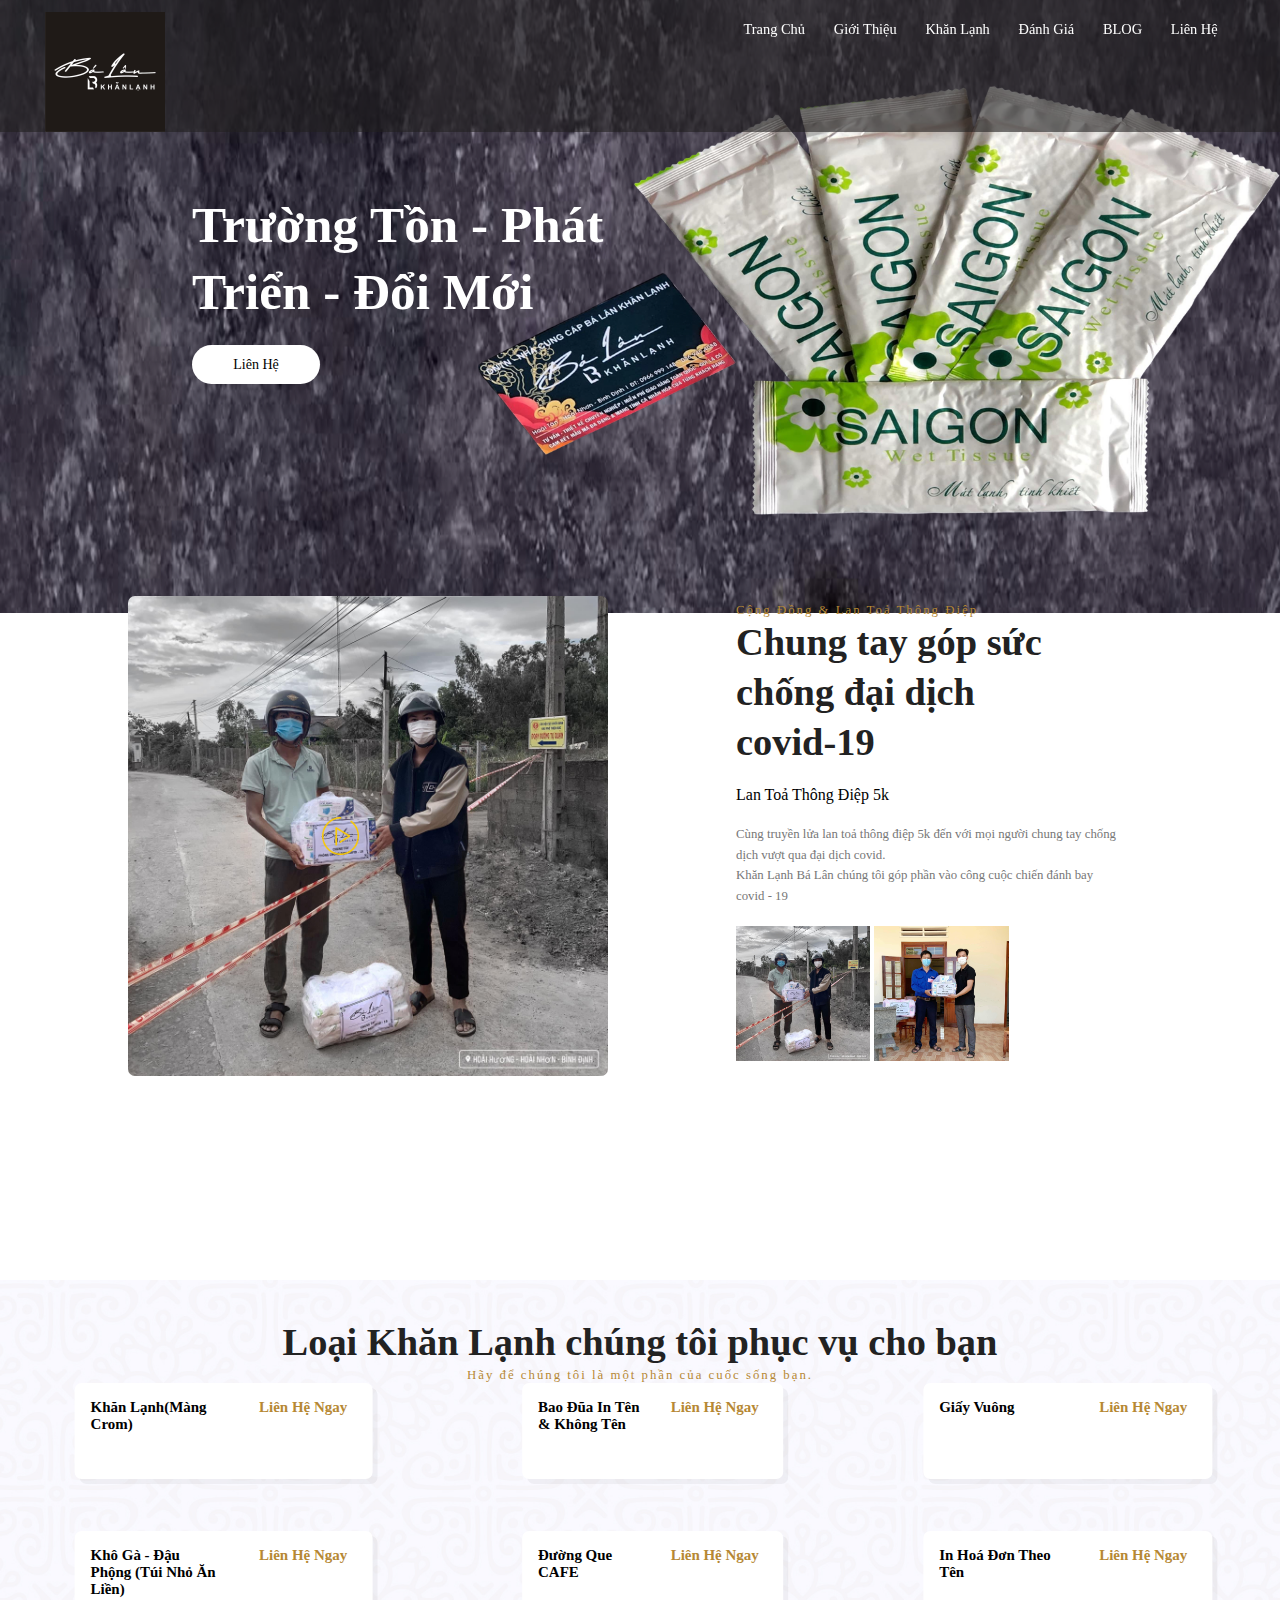
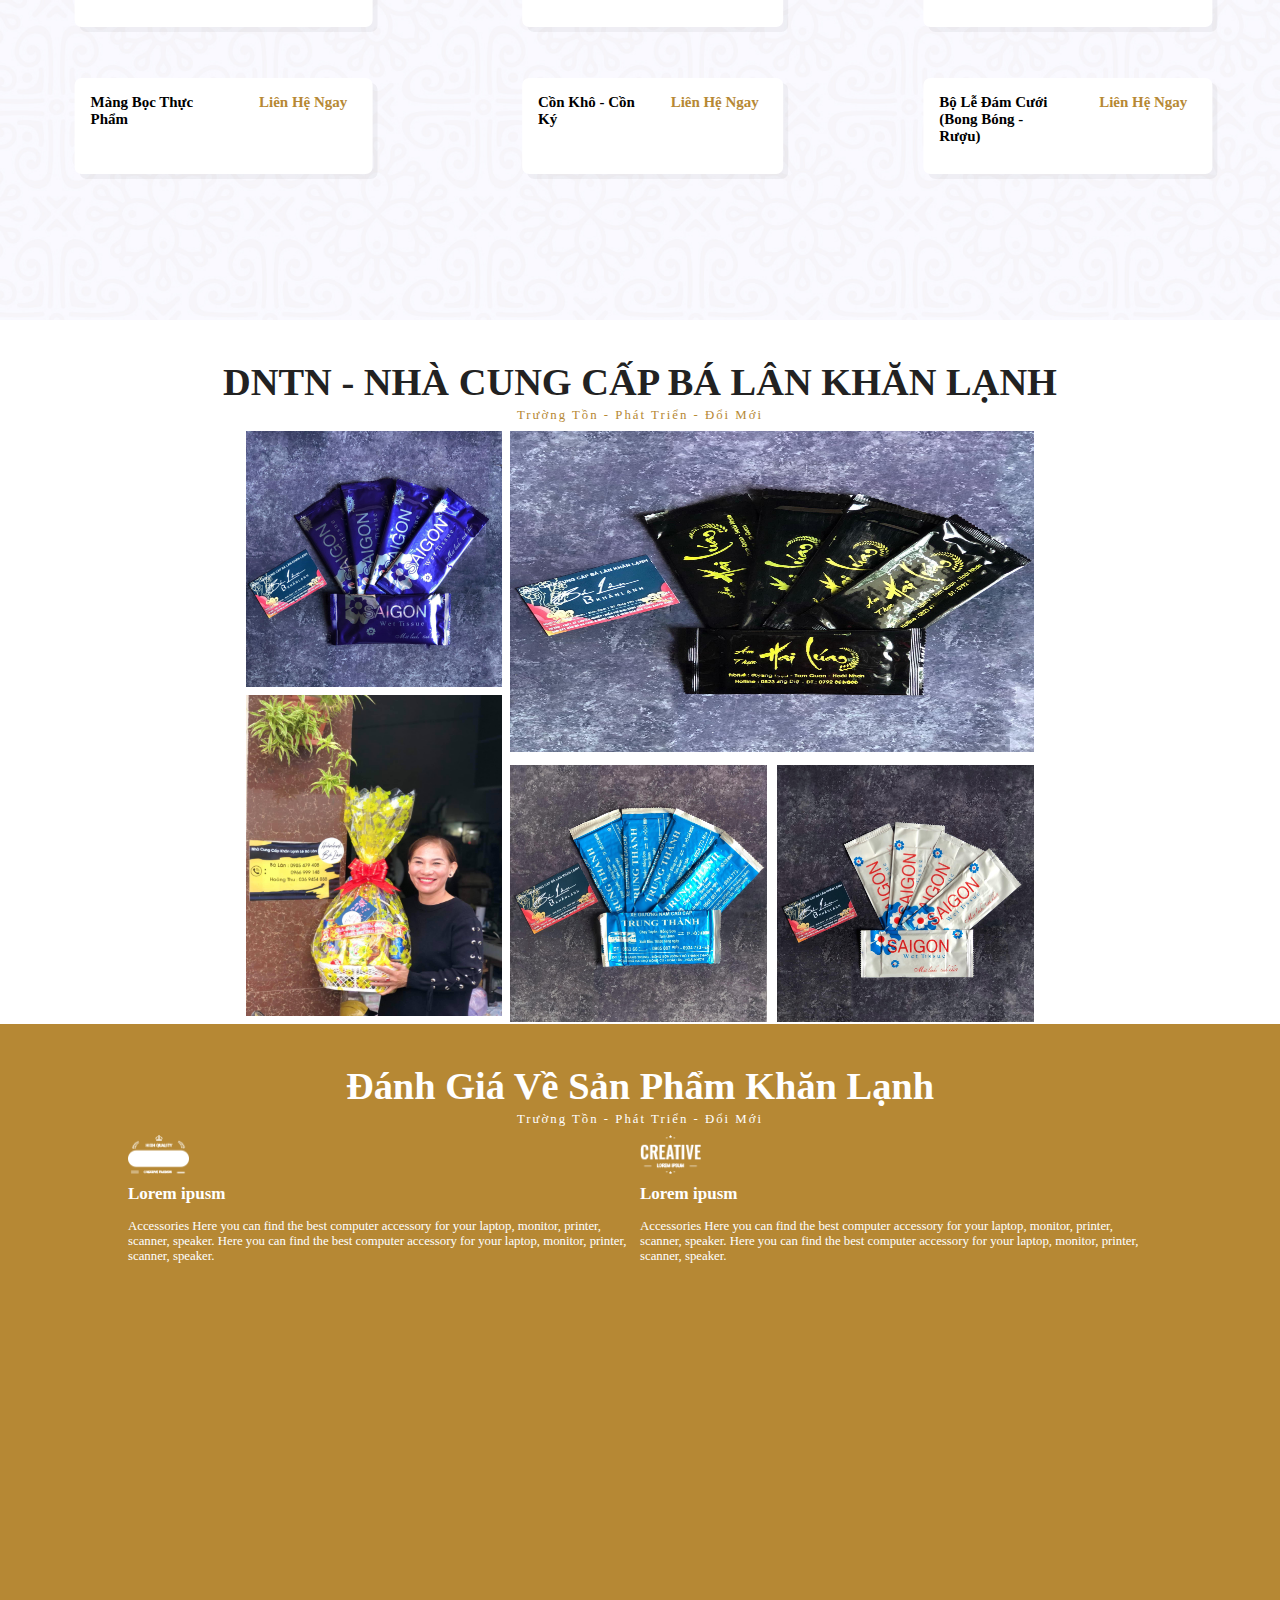
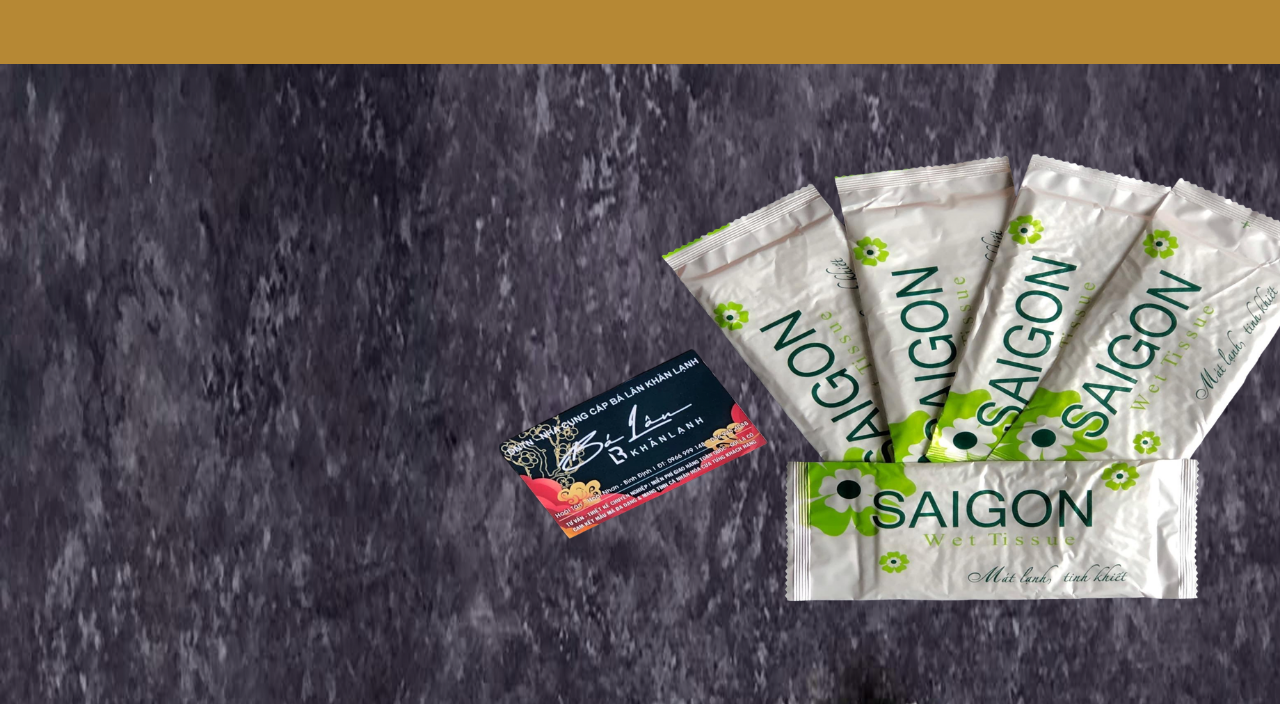
<file: index.html>
<!DOCTYPE html>
<html lang="en">

<head>
    <meta charset="utf-8">
    <title>Bá Lân Khăn Lạnh</title>
    <meta name="viewport" content="width=device-width,initial-scale=1">
    <link rel="stylesheet" href="css/styles.css">
    <link href="./img/logo.jpeg"  rel="shortcut icon"/>
    <!-- <link rel="stylesheet" href="css/main.css"> -->
    <link href="https://fonts.googleapis.com/css?family=Poppins:100,200,400,300,500,600,700" rel="stylesheet">
    <script src="js/responsive-nav.js"></script>
</head>

<body>

    <header class="head">
        <div class="logo"> <img src="./img/logo.jpeg" alt="">
            <a href="#home" data-scroll>
            </a>
        </div>

        <nav class="nav-collapse" id="nav">
            <ul>
                <li class="menu-item"><a href="#home" data-scroll>Trang Chủ</a></li>
                <li class="menu-item"><a href="#about" data-scroll>Giới Thiệu</a></li>
                <li class="menu-item"><a href="#coffee" data-scroll>Khăn Lạnh</a></li>
                <li class="menu-item"><a href="#review" data-scroll>Đánh Giá</a></li>
                <li class="menu-item"><a href="#blog" data-scroll>BLOG</a></li>
                <li class="menu-item"><a href="#contact" data-scroll>Liên Hệ</a></li>
            </ul>
        </nav>
    </header>

    <section class="page1" id="home">
        <div class="banner">
            <h1 class="title">
                Trường Tồn - Phát Triển - Đổi Mới <br> 
               
            </h1>
            <button onclick="location.href='https://www.facebook.com/balankhanlanh'" class="btn" >Liên Hệ</button>
        </div>
    </section>

    <section class="page2" id="about">
        <div class="img1">
            <img src="./img/lantoa.jpg" alt="photo">
            <a class="play" href="#">
                <img src="./img/play-icon.png" alt="">
            </a>
        </div>
        <div class="content1">
            <div class="content2">
                <h6>Cộng Đồng & Lan Toả Thông Điệp</h6>
                <h1>Chung tay góp sức<br> chống đại dịch <br> covid-19</h1>
              
                    <br> <span>Lan Toả Thông Điệp 5k</span>
            
                <p><br> Cùng truyền lửa lan toả thông điệp 5k đến với mọi người chung tay chống dịch vượt qua đại dịch covid.
                <br>Khăn Lạnh Bá Lân chúng tôi góp phần  vào công cuộc chiến đánh bay covid - 19 </p>
                <img src="./img/lantoa.jpg" alt="sign">
                <img src="./img/alo.jpg" alt="sign">
            </div>
        </div>
    </section>

    <section class="page3" id="coffee">
        <div class="type">
            <div class="title-1">
                <h1>Loại Khăn Lạnh chúng tôi phục vụ cho bạn</h1>
                <h5>Hãy để chúng tôi là một phần của cuốc sống bạn.</h5>
            </div>
            <div class="grid">
                <div class="grid-item">
                    <div class="name">Khăn Lạnh(Màng Crom)</div>
                    <div onclick="location.href='https://www.facebook.com/balankhanlanh'" class="cost">Liên Hệ Ngay</div>
                    <!-- <div class="desciption">Usage of the Internet is becoming more common due to rapid advance.</div> -->
                </div>
                <div class="grid-item">
                    <div class="name">Bao Đũa In Tên & Không Tên</div>
                    <div onclick="location.href='https://www.facebook.com/balankhanlanh'" class="cost">Liên Hệ Ngay</div>
                    <!-- <div class="desciption">Usage of the Internet is becoming more common due to rapid advance.</div> -->
                </div>
                <div class="grid-item">
                    <div class="name">Giấy Vuông</div>
                    <div onclick="location.href='https://www.facebook.com/balankhanlanh'" class="cost">Liên Hệ Ngay</div>
                    <!-- <div class="desciption">Usage of the Internet is becoming more common due to rapid advance.</div> -->
                </div>
                <div class="grid-item">
                    <div class="name">Khô Gà - Đậu Phộng (Túi Nhỏ Ăn Liền)</div>
                    <div onclick="location.href='https://www.facebook.com/balankhanlanh'" class="cost">Liên Hệ Ngay</div>
                    <!-- <div class="desciption">Usage of the Internet is becoming more common due to rapid advance.</div> -->
                </div>
                <div class="grid-item">
                    <div class="name">Đường Que CAFE</div>
                    <div onclick="location.href='https://www.facebook.com/balankhanlanh'" class="cost">Liên Hệ Ngay</div>
                    <!-- <div class="desciption">Usage of the Internet is becoming more common due to rapid advance.</div> -->
                </div>
                <div class="grid-item">
                    <div class="name">In Hoá Đơn Theo Tên</div>
                    <div onclick="location.href='https://www.facebook.com/balankhanlanh'" class="cost">Liên Hệ Ngay</div>
                    <!-- <div class="desciption">Usage of the Internet is becoming more common due to rapid advance.</div> -->
                </div>
                <div class="grid-item">
                    <div class="name">Màng Bọc Thực Phẩm</div>
                    <div onclick="location.href='https://www.facebook.com/balankhanlanh'" class="cost">Liên Hệ Ngay</div>
                    <!-- <div class="desciption">Usage of the Internet is becoming more common due to rapid advance.</div> -->
                </div>
                <div class="grid-item">
                    <div class="name">Cồn Khô - Cồn Ký</div>
                    <div onclick="location.href='https://www.facebook.com/balankhanlanh'" class="cost">Liên Hệ Ngay</div>
                    <!-- <div class="desciption">Usage of the Internet is becoming more common due to rapid advance.</div> -->
                </div>
                <div class="grid-item">
                    <div class="name">Bộ Lễ Đám Cưới (Bong Bóng - Rượu)</div>
                    <div onclick="location.href='https://www.facebook.com/balankhanlanh'" class="cost">Liên Hệ Ngay</div>
                    <!-- <div class="desciption">Usage of the Internet is becoming more common due to rapid advance.</div> -->
                </div>
            </div>
        </div>
    </section>
    <section class="page4" id="">
        <div>
            <div class="title-1">
                <h1>DNTN - NHÀ CUNG CẤP BÁ LÂN KHĂN LẠNH</h1>
                <h5>Trường Tồn - Phát Triển - Đổi Mới</h5>
            </div>
            <div class="gallery">

                <div class="column-1">
                    <img src="./img/bg1.jpg" alt="">
                    <img src="./img/bg5.jpg" alt=""  style="width:100%; height: 40%">
                </div>
                <div class="column-2">
                    <img src="./img/bg4.jpg" alt="" style="width:100%; height: 40%">
                    <div class="row-img">
                        <img src="./img/bg3.jpg" alt="" class="one">
                        <img src="./img/bg2.jpg" alt="" class="two">
                    </div>
                </div>
            </div>
        </div>

    </section>
    <section class="page5" id="review">
        <div>
            <div class="title-1">
                <h1 style="color: white">Đánh Giá Về Sản Phẩm Khăn Lạnh</h1>
                <h5 style="color: white">Trường Tồn - Phát Triển - Đổi Mới</h5>
            </div>
            <div class="review-main">
                <div class="review">
                    <img src="./img/r1.png" alt="">
                    <h2>Lorem ipusm</h2>
                    <h5>Accessories Here you can find the best computer accessory for your laptop, monitor, printer, scanner, speaker. Here you can find the best computer accessory for your laptop, monitor, printer, scanner, speaker.</h5>
                </div>
                <div class="review">
                    <img src="./img/r2.png" alt="">
                    <h2>Lorem ipusm</h2>
                    <h5>Accessories Here you can find the best computer accessory for your laptop, monitor, printer, scanner, speaker. Here you can find the best computer accessory for your laptop, monitor, printer, scanner, speaker.</h5>
                </div>
            </div>
            <div class="number">

            </div>
        </div>

    </section>
    <!-- <section class="page6" id="blog">

    </section> -->
    <section class="page7" id="contact">

    </section>


    <script src="js/fastclick.js"></script>
    <script src="js/scroll.js"></script>
    <script src="js/fixed-responsive-nav.js"></script>
    <script src="js/script.js"></script>
</body>

</html>
</file>
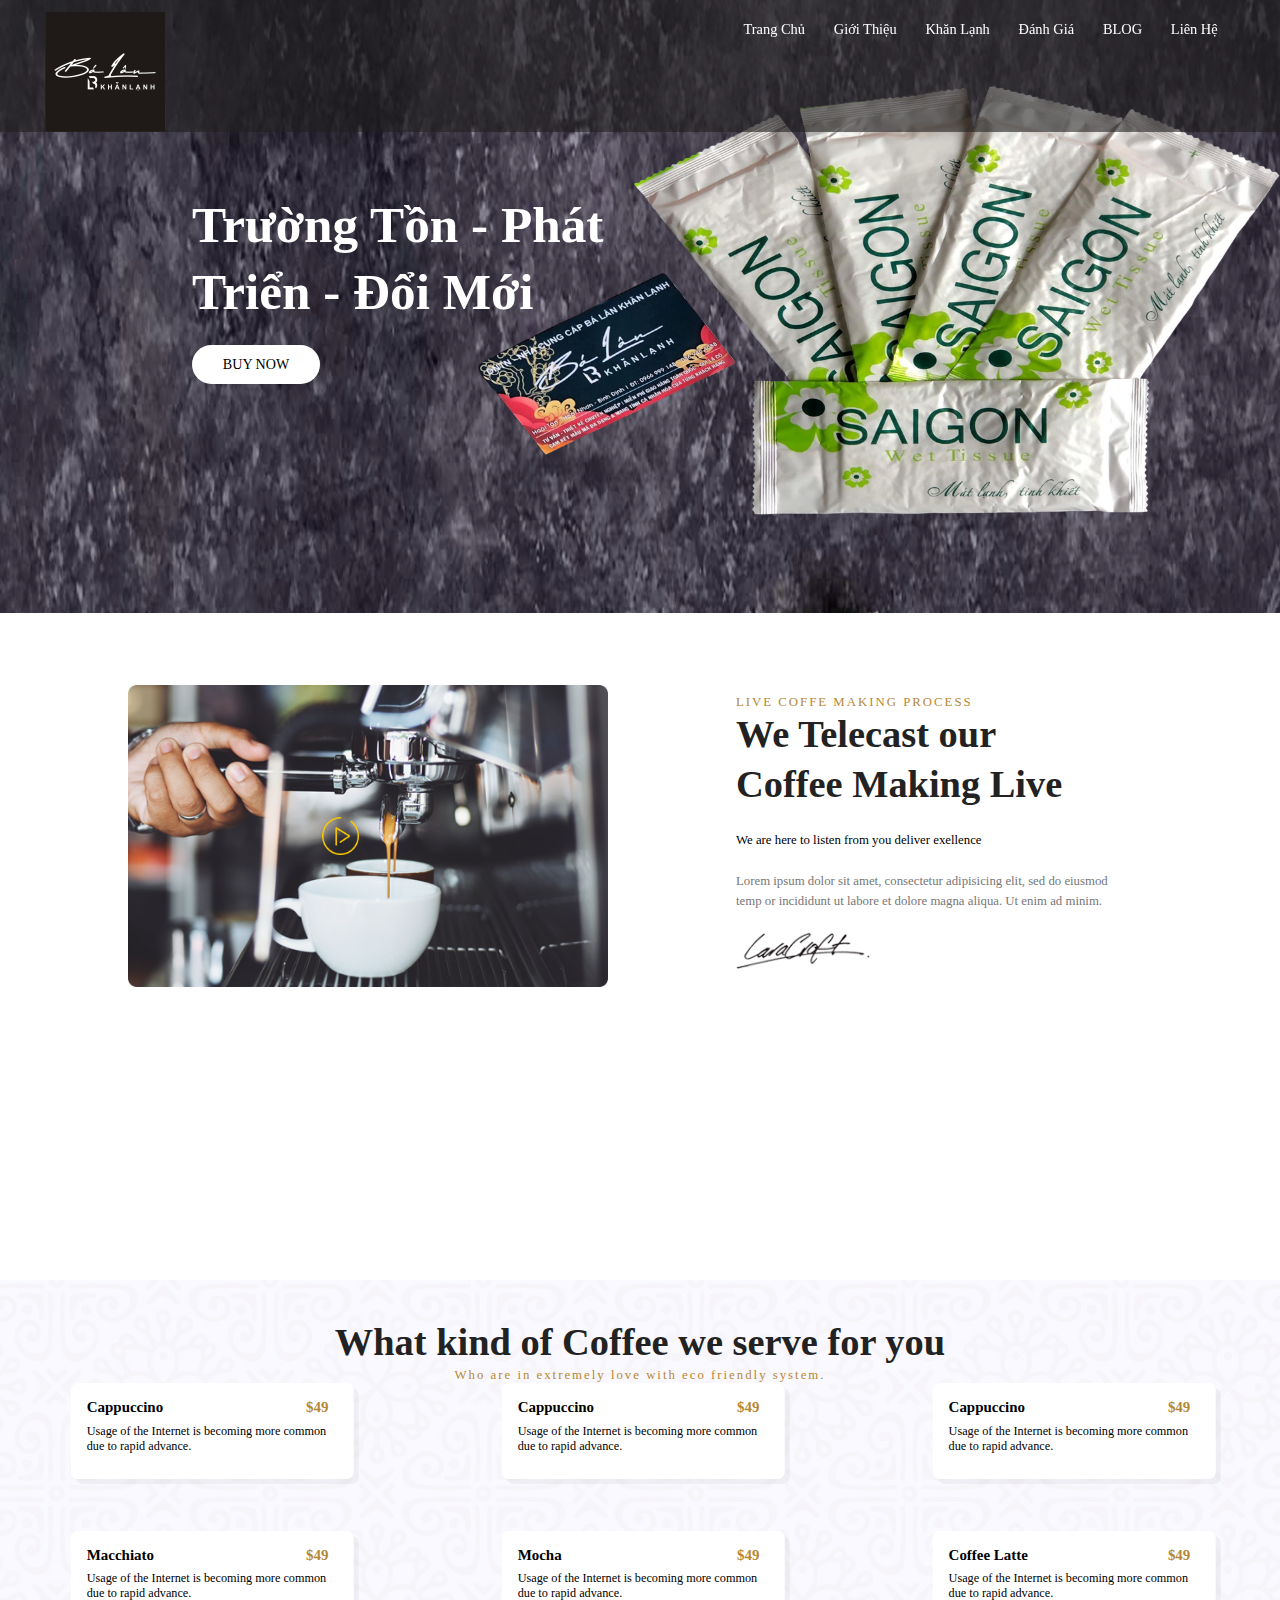
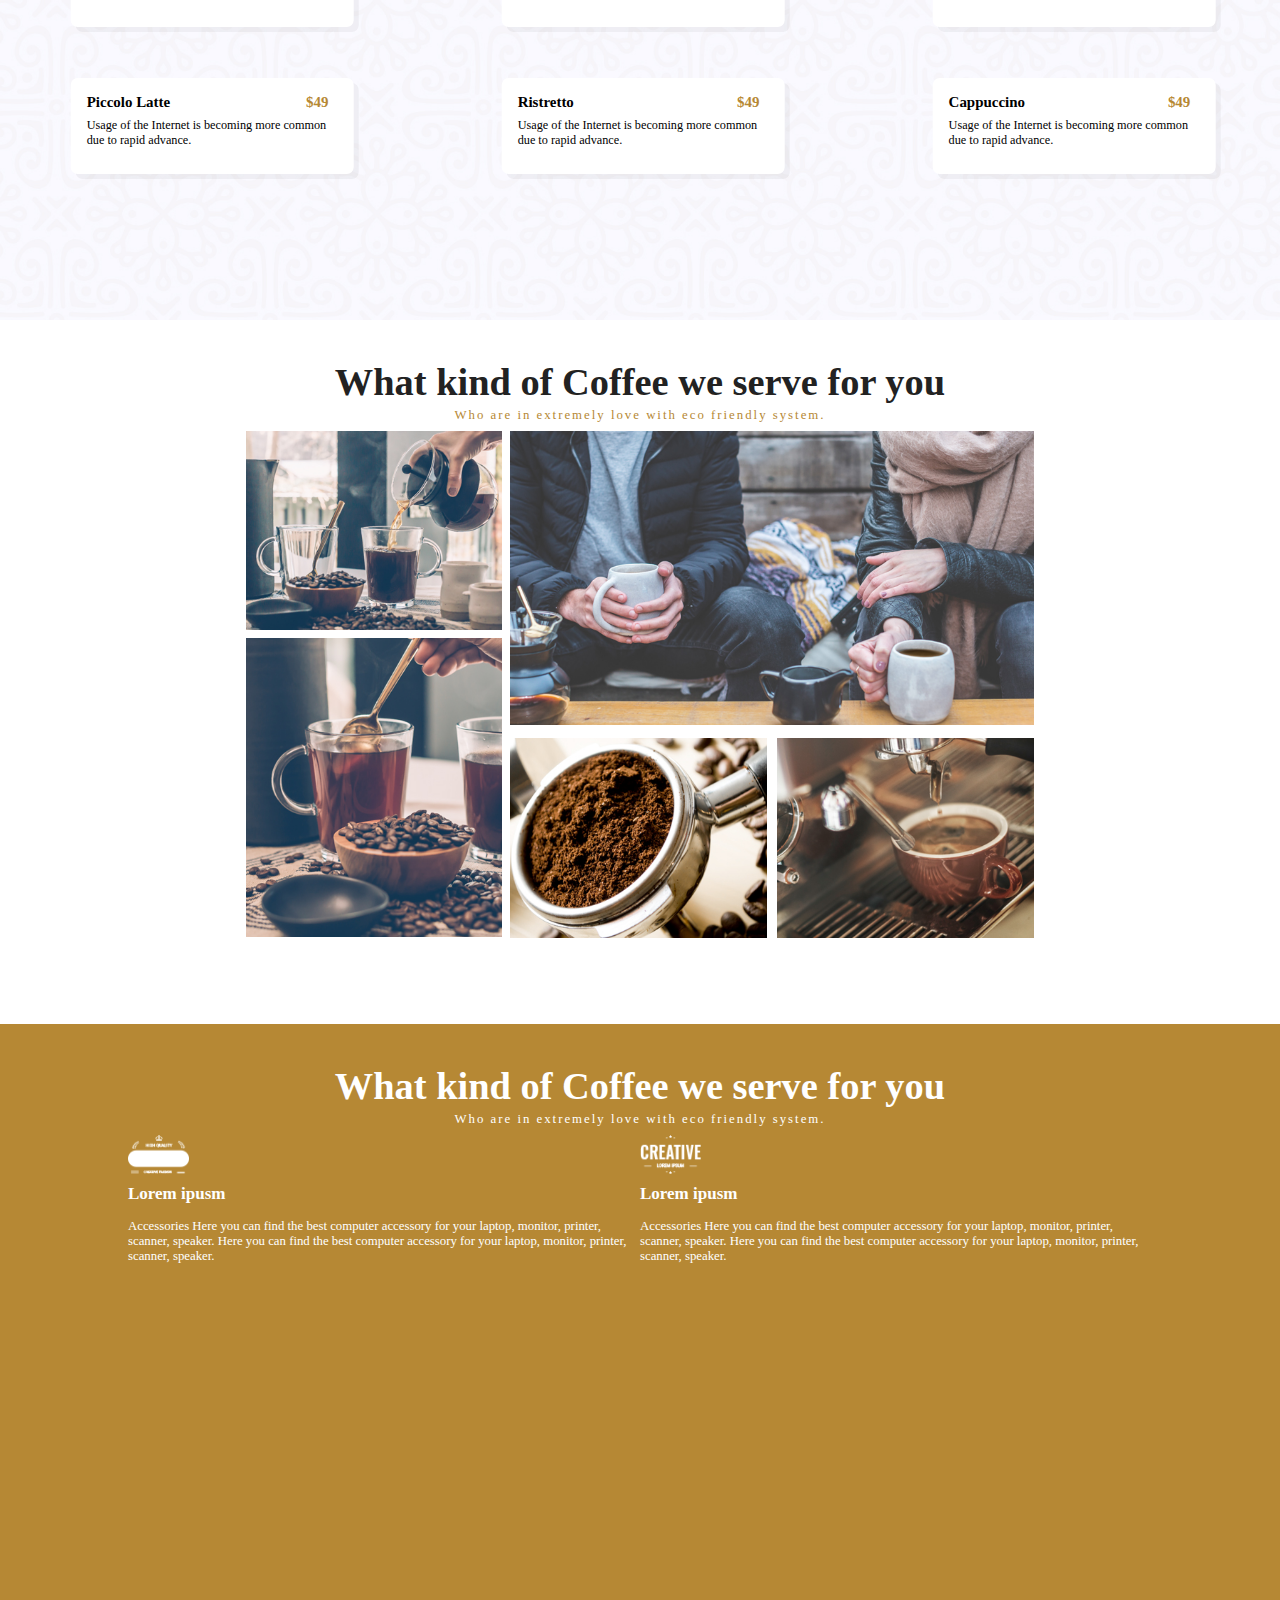
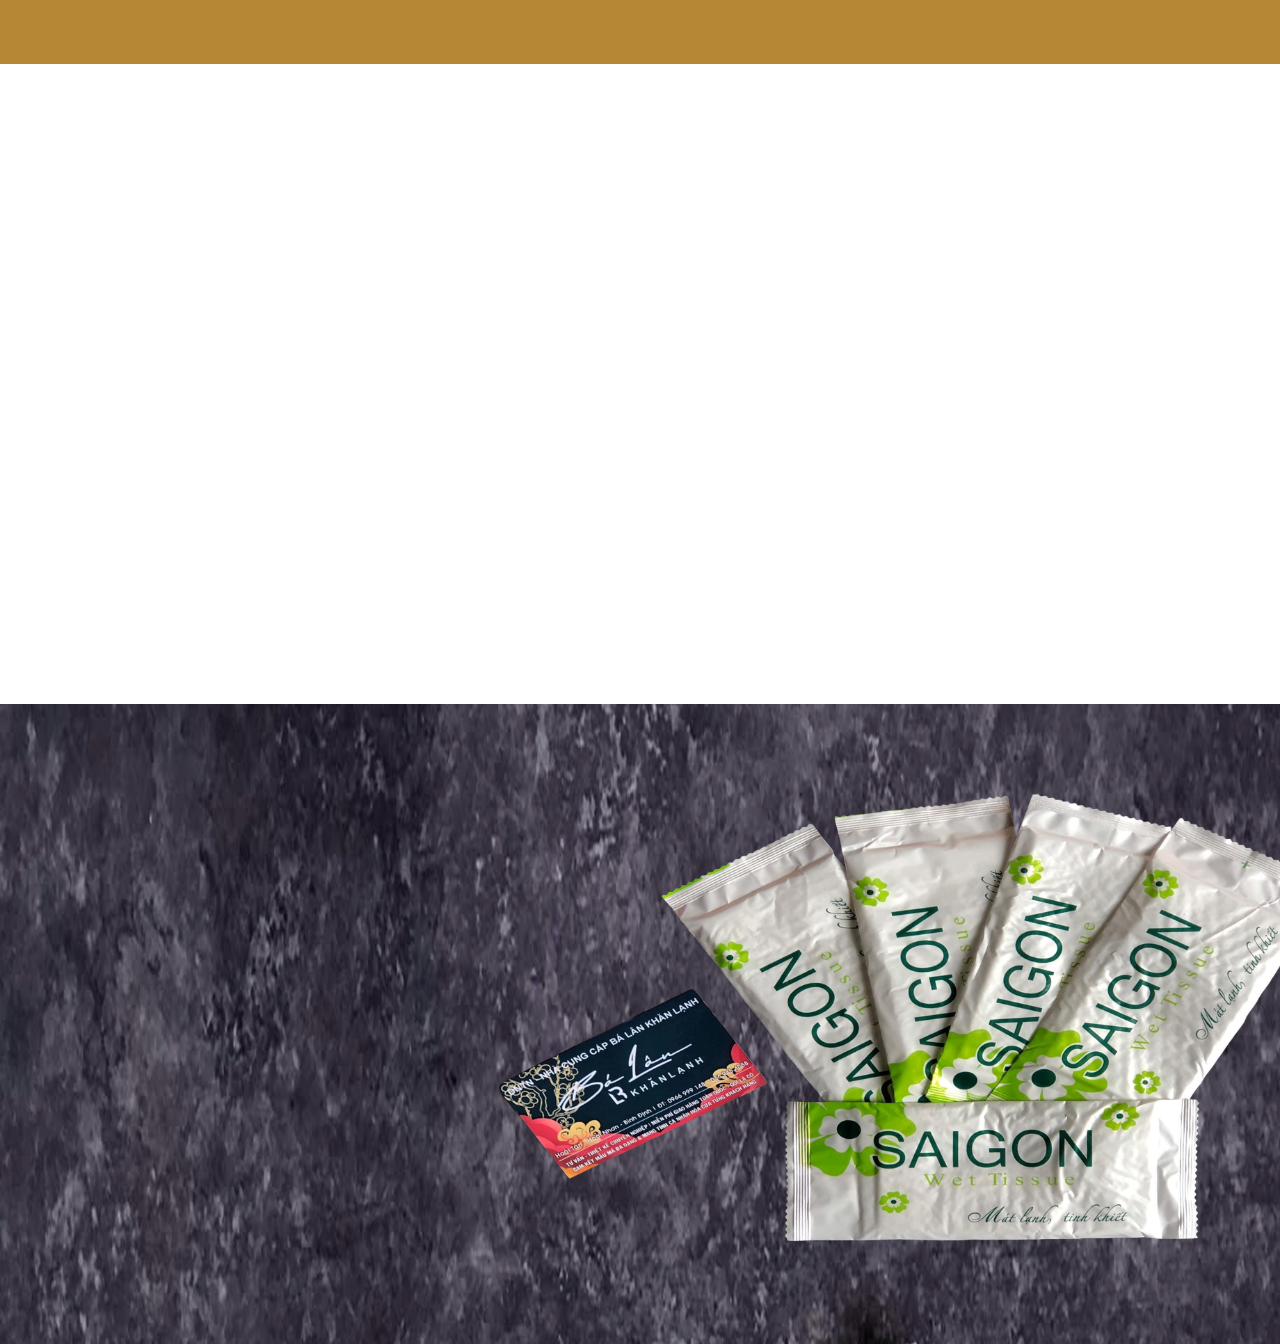
<file: about.html>
<!DOCTYPE html>
<html lang="en">

<head>
    <meta charset="utf-8">
    <title>Bá Lân Khăn Lạnh</title>
    <meta name="viewport" content="width=device-width,initial-scale=1">
    <link rel="stylesheet" href="css/styles.css">
    <!-- <link rel="stylesheet" href="css/main.css"> -->
    <link href="https://fonts.googleapis.com/css?family=Poppins:100,200,400,300,500,600,700" rel="stylesheet">
    <script src="js/responsive-nav.js"></script>
</head>

<body>

    <header class="head">
        <div class="logo"> <img src="./img/logo.jpeg" alt="">
            <a href="#home" data-scroll>
            </a>
        </div>

        <nav class="nav-collapse" id="nav">
            <ul>
                <li class="menu-item"><a href="#home" data-scroll>Trang Chủ</a></li>
                <li class="menu-item"><a href="#about" data-scroll>Giới Thiệu</a></li>
                <li class="menu-item"><a href="#coffee" data-scroll>Khăn Lạnh</a></li>
                <li class="menu-item"><a href="#review" data-scroll>Đánh Giá</a></li>
                <li class="menu-item"><a href="#blog" data-scroll>BLOG</a></li>
                <li class="menu-item"><a href="#contact" data-scroll>Liên Hệ</a></li>
            </ul>
        </nav>
    </header>

    <section class="page1" id="home">
        <div class="banner">
            <h1 class="title">
                Trường Tồn - Phát Triển - Đổi Mới
            </h1>
            <button class="btn">BUY NOW</button>
        </div>
    </section>

    <section class="page2" id="about">
        <div class="img1">
            <img src="./img/video-bg.jpg" alt="photo">
            <a class="play" href="#">
                <img src="./img/play-icon.png" alt="">
            </a>
        </div>
        <div class="content1">
            <div class="content2">
                <h6>LIVE COFFE MAKING PROCESS</h6>
                <h1>We Telecast our <br> Coffee Making Live</h1>
                <p>
                    <br> <span>We are here to listen from you deliver exellence</span>
                </p>
                <p><br> Lorem ipsum dolor sit amet, consectetur adipisicing elit, sed do eiusmod temp or incididunt ut labore et dolore magna aliqua. Ut enim ad minim.</p>
                <img src="./img/signature.png" alt="sign">
            </div>
        </div>
    </section>

    <section class="page3" id="coffee">
        <div class="type">
            <div class="title-1">
                <h1>What kind of Coffee we serve for you</h1>
                <h5>Who are in extremely love with eco friendly system.</h5>
            </div>
            <div class="grid">
                <div class="grid-item">
                    <div class="name">Cappuccino</div>
                    <div class="cost">$49</div>
                    <div class="desciption">Usage of the Internet is becoming more common due to rapid advance.</div>
                </div>
                <div class="grid-item">
                    <div class="name">Cappuccino</div>
                    <div class="cost">$49</div>
                    <div class="desciption">Usage of the Internet is becoming more common due to rapid advance.</div>
                </div>
                <div class="grid-item">
                    <div class="name">Cappuccino</div>
                    <div class="cost">$49</div>
                    <div class="desciption">Usage of the Internet is becoming more common due to rapid advance.</div>
                </div>
                <div class="grid-item">
                    <div class="name">Macchiato</div>
                    <div class="cost">$49</div>
                    <div class="desciption">Usage of the Internet is becoming more common due to rapid advance.</div>
                </div>
                <div class="grid-item">
                    <div class="name">Mocha</div>
                    <div class="cost">$49</div>
                    <div class="desciption">Usage of the Internet is becoming more common due to rapid advance.</div>
                </div>
                <div class="grid-item">
                    <div class="name">Coffee Latte</div>
                    <div class="cost">$49</div>
                    <div class="desciption">Usage of the Internet is becoming more common due to rapid advance.</div>
                </div>
                <div class="grid-item">
                    <div class="name">Piccolo Latte</div>
                    <div class="cost">$49</div>
                    <div class="desciption">Usage of the Internet is becoming more common due to rapid advance.</div>
                </div>
                <div class="grid-item">
                    <div class="name">Ristretto</div>
                    <div class="cost">$49</div>
                    <div class="desciption">Usage of the Internet is becoming more common due to rapid advance.</div>
                </div>
                <div class="grid-item">
                    <div class="name">Cappuccino</div>
                    <div class="cost">$49</div>
                    <div class="desciption">Usage of the Internet is becoming more common due to rapid advance.</div>
                </div>
            </div>
        </div>
    </section>
    <section class="page4" id="">
        <div>
            <div class="title-1">
                <h1>What kind of Coffee we serve for you</h1>
                <h5>Who are in extremely love with eco friendly system.</h5>
            </div>
            <div class="gallery">

                <div class="column-1">
                    <img src="./img/g1.jpg" alt="">
                    <img src="./img/g2.jpg" alt="">
                </div>
                <div class="column-2">
                    <img src="./img/g3.jpg" alt="">
                    <div class="row-img">
                        <img src="./img/g4.jpg" alt="" class="one">
                        <img src="./img/g5.jpg" alt="" class="two">
                    </div>
                </div>
            </div>
        </div>

    </section>
    <section class="page5" id="review">
        <div>
            <div class="title-1">
                <h1 style="color: white">What kind of Coffee we serve for you</h1>
                <h5 style="color: white">Who are in extremely love with eco friendly system.</h5>
            </div>
            <div class="review-main">
                <div class="review">
                    <img src="./img/r1.png" alt="">
                    <h2>Lorem ipusm</h2>
                    <h5>Accessories Here you can find the best computer accessory for your laptop, monitor, printer, scanner, speaker. Here you can find the best computer accessory for your laptop, monitor, printer, scanner, speaker.</h5>
                </div>
                <div class="review">
                    <img src="./img/r2.png" alt="">
                    <h2>Lorem ipusm</h2>
                    <h5>Accessories Here you can find the best computer accessory for your laptop, monitor, printer, scanner, speaker. Here you can find the best computer accessory for your laptop, monitor, printer, scanner, speaker.</h5>
                </div>
                
            </div>
            <div class="number">

            </div>
        </div>

    </section>
    <section class="page6" id="blog">

    </section>
    <section class="page7" id="contact">

    </section>


    <script src="js/fastclick.js"></script>
    <script src="js/scroll.js"></script>
    <script src="js/fixed-responsive-nav.js"></script>
    <script src="js/script.js"></script>
</body>

</html>
</file>
<file: css/styles.css>
a:active,
a:hover {
  outline: 0;
}

/* @-webkit-viewport {
    width: device-width;
}

@-moz-viewport {
    width: device-width;
} */

@-ms-viewport {
  width: device-width;
}

@-o-viewport {
  width: device-width;
}

@viewport {
  width: device-width;
}

/* ------------------------------------------
  RESPONSIVE NAV STYLES
--------------------------------------------- */

.nav-collapse ul {
  margin-top: 2%;
  padding-right: 3em;
  width: 75%;
  display: block;
  list-style: none;
}

.nav-collapse li {
  width: 100%;
  display: block;
}

.js .nav-collapse {
  clip: rect(0 0 0 0);
  max-height: 0;
  position: absolute;
  display: block;
  overflow: hidden;
  zoom: 1;
}

.nav-collapse.opened {
  background-color: rgba(34, 32, 32, 0.6);
  display: flex;
}

.disable-pointer-events {
  pointer-events: none !important;
}

@media screen and (min-width: 45em) {
  .js .nav-collapse {
    position: relative;
  }
  .js .nav-collapse.closed {
    max-height: none;
  }
  .nav-toggle {
    display: none;
  }
}

header {
  background: rgba(34, 32, 32, 0.6);
  position: fixed;
  z-index: 3;
  width: 100%;
  left: 0;
  top: 0;
}

/* .head {
    background-color: black;
} */

/* ------------------------------------------
  NAVIGATION STYLES
--------------------------------------------- */

.fixed {
  position: fixed;
  width: 100%;
  left: 0;
  top: 0;
}

.nav-collapse,
.nav-collapse * {
  -webkit-box-sizing: border-box;
  -moz-box-sizing: border-box;
  box-sizing: border-box;
}

.nav-collapse,
.nav-collapse ul {
  list-style: none;
  width: 100%;
  float: left;
}

@media screen and (min-width: 45em) {
  .nav-collapse {
    float: right;
    width: auto;
  }
}

.nav-collapse li {
  float: left;
  width: 100%;
}

@media screen and (min-width: 45em) {
  .nav-collapse li {
    width: auto;
  }
}

.nav-collapse a {
  -webkit-tap-highlight-color: rgba(0, 0, 0, 0);
  text-decoration: none;
  /* background: #61605f; */
  padding: 0.7em 1em;
  color: #fff;
  width: 100%;
  float: left;
}

.nav-collapse ul ul a {
  background: rgb(189, 189, 189);
  padding-left: 2em;
}

@media screen and (min-width: 4em) {
  .nav-collapse ul ul a {
    display: none;
  }
}

/* ------------------------------------------
  NAV TOGGLE STYLES
--------------------------------------------- */

.nav-toggle {
  -webkit-font-smoothing: antialiased;
  -moz-osx-font-smoothing: grayscale;
  text-decoration: none;
  text-indent: -300px;
  position: relative;
  overflow: hidden;
  width: 60px;
  height: 55px;
  float: right;
}

.nav-toggle:before {
  color: #fff;
  font: normal 28px/55px "responsivenav";
  text-transform: none;
  text-align: center;
  position: absolute;
  content: "\2261";
  text-indent: 0;
  /* speak: none; */
  width: 100%;
  left: 0;
  top: 0;
}

.nav-toggle.active:before {
  font-size: 20px;
  background: transparent;
  content: "\78";
  width: 100%;
  /* Close icon */
}

.menu-item {
  font-size: 90%;
}

/* ---------------------------- */

* {
  margin: 0;
  padding: 0;
}

/* ____ */

.page1 {
  background: url("../img/headerdemo.png");
  background-size: 100%;
  background-repeat: no-repeat;
  width: 100%;
  height: 50vw;
}

.banner {
  width: 40%;
  padding: 15% 15% 0 15%;
}

.banner .title {
  color: #ffffff;
  font-size: 4vw;
}

.banner .btn {
  background-color: #ffffff;
  width: 10vw;
  height: 3vw;
  border-radius: 20px;
  border-style: none;
  color: black;
  font-size: 1.1vw;
  font-weight: 500;
  margin-top: 20px;
  cursor: pointer;
}

.btn:hover {
  background-color: transparent;
  color: white;
  border: 1.5px solid white;
}

@media screen and (max-width: 850px) {
  .page1 {
    background: url("../img/headerdemo.png");
    background-size: contain;
    background-repeat: no-repeat;
    width: 100%;
    height: 100vw;
  }
}

/* --------------------------------------- */

.page2 {
  width: 100%;
  height: 50vw;
  background-color: #ffffff;
  display: flex;
}

.page3 {
  background: url("../img/menu-bg.jpg");
  background-size: cover;
  width: 100%;
  height: 50vw;
}

.type {
  display: block;
}

.title-1 h1,
h5 {
  text-align: center;
}

.title-1 {
  padding-top: 3%;
}

.grid {
  display: grid;
  max-height: 100%;
  /* max-width: 100%; */
  grid-column-gap: 1vw;
  grid-row-gap: 4vw;
  grid-template-columns: auto auto auto;
  margin: 0 auto;
  /* margin-top: 3vw; */
}

/* .grid-item {
    max-width: 1200px;
    background-color: white;
    border-radius: 10px;
    font-size: 30px;
    text-align: center;
    padding: 20px 0;
} */

.grid-item {
  background-color: rgb(255, 255, 255);
  color: rgb(0, 0, 0);
  padding: 1rem;
  width: 60%;
  transform: translateX(25%);
  border-radius: 7px;
  height: 4rem;
  font-family: "'Times New Roman', serif";
  font-size: 85%;
  box-shadow: 5px 5px rgba(34, 32, 32, 0.05);
}

.name {
  width: 50%;
  display: inline-flex;
  font-weight: 700;
  font-size: 110%;
}

.cost {
  width: 45%;
  font-weight: 600;
  color: #b68834;
  font-size: 110%;
  display: inline-flex;
  justify-content: flex-end;
}

.desciption {
  padding-top: 3%;
  width: 100%;
  font-size: 90%;
  font-weight: 300;
}

@media (max-width: 900px) {
  .grid {
    grid-template-columns: repeat(2, 1fr);
    max-height: 100%;
    padding-bottom: 3vw;
  }
  .page3 {
    background: url("../img/menu-bg.jpg");
    background-size: contain;
    width: 100%;
    height: 100%;
    background-color: rgb(96, 201, 44);
  }
}

@media (max-width: 600px) {
  .grid {
    grid-template-columns: repeat(1, 1fr);
    max-height: 100%;
    padding-bottom: 3vw;
  }
  .page3 {
    background: url("../img/menu-bg.jpg");
    background-size: contain;
    width: 100%;
    height: 100%;
    background-color: rgb(96, 201, 44);
  }
}

/* -------------------------------- */

.page4 {
  width: 100%;
  height: 55vw;
  background-color: rgb(255, 255, 255);
}

.gallery {
  display: flex;
  justify-content: center;
}

.column-1 {
  flex: 20%;
  max-width: 20%;
  padding: 0 4px;
}

.column-2 {
  flex: 41%;
  max-width: 41%;
  padding: 0 4px;
}

img {
  margin-top: 8px;
  vertical-align: middle;
  width: 100%;
}

.row-img {
  display: flex;
  max-width: 98%;
}

.row-img img {
  margin-top: 2.5%;
  vertical-align: middle;
  width: 50%;
}

.row-img .one {
  padding-right: 1%;
}

.row-img .two {
  padding-left: 1%;
  width: 50%;
}

.page5 {
  width: 100%;
  height: 50vw;
  background-color: #b68834;
}

.review-main {
  display: flex;
  justify-content: center;
}

.review {
  width: 40%;
  height: 20vw;
  color: white;
}

.review img {
  width: 12%;
  height: 3vw;
}

.review h2 {
  color: white;
  padding-top: 2%;
  font-size: 17px;
}

.review h5 {
  color: white;
  text-align: left;
  padding-top: 3%;
  letter-spacing: 0;
}

.page6 {
  background-size: cover;
  width: 100%;
  height: 50vw;
  background-color: rgb(255, 255, 255);
}

.page7 {
  background: url("../img/headerdemo.png");
  background-size: cover;
  width: 100%;
  height: 50vw;
}

.img1 {
  width: 50vw;
  height: 30vw;
  align-items: center;
  justify-content: center;
  display: flex;
}

.img1 img {
  border-radius: 7px;
  width: 75%;
  margin-left: 15%;
}

.content1 {
  width: 50vw;
  height: 30vw;
  align-items: center;
  justify-content: center;
  display: flex;
}

.content2 {
  justify-content: center;
  align-items: center;
  padding: 0 25% 0 15%;
}

@media screen and (max-width: 850px) {
  .page2 {
    width: 100%;
    height: 100vw;
    background-color: #ffffff;
    display: block;
    justify-content: center;
    align-items: center;
  }
  .img1 {
    width: 70%;
    /* height: 40vw; */
    margin-left: 10vw;
    margin-bottom: 5%;
    transform: translateY(50%);
  }
  .content1 {
    width: 100%;
    height: 30vw;
  }
  .content2 {
    justify-content: center;
    align-items: center;
    padding: 0% 20% 0 30%;
    transform: translateY(50%);
  }
}

h1,
h2,
h6,
h5,
p,
ul,
.title,
.btn {
  font-family: "'Times New Roman', serif";
  color: #777;
}

h1 {
  font-size: 3vw;
  font-weight: 600;
  color: #222;
  line-height: 1.3em;
}

h6 {
  font-size: 1vw;
  color: #b68834;
  font-weight: 300;
  letter-spacing: 2px;
  font-family: "'Times New Roman', serif";
  text-align: left;
}

h5 {
  font-size: 1vw;
  color: #b68834;
  font-weight: 300;
  letter-spacing: 2px;
}

span {
  color: #000;
  margin: 10px 0 10px 0;
}

p {
  font-size: 1vw;
  font-weight: 350;
  line-height: 1.6em;
}

.content2 img {
  width: 35%;
  margin-top: 20px;
}

.play {
  background-color: transparent;
  position: absolute;
  margin-left: 3%;
}

.row1 {
  /* background-color: rgb(116, 108, 43); */
  width: 100%;
  height: 50%;
}

.info {
  color: #ffffff;
  display: flex;
  justify-content: flex-end;
  margin-right: 6%;
}

.info li {
  margin: 0.7%;
  list-style: none;
  font-size: 1.1vw;
  font-weight: 300;
}

.row2 {
  width: 100%;
  display: flex;
}

.logo {
  margin-left: 3.5%;
  display: inline;
}

.logo img {
  margin: 12px 0 0px 0;
  width: 120px;
}

.menu {
  display: flex;
  width: 50%;
  list-style: none;
  color: white;
  font-size: 13px;
  font-weight: 360;
  justify-content: flex-end;
  margin-right: 6%;
  padding-top: 10px;
}

.menu li a {
  color: white;
  text-decoration: none;
  padding: 0 20px 0 10px;
  justify-content: center;
  text-align: center;
}
</file>
<file: css/main.css>
* {
  margin: 0;
  padding: 0;
}

.header {
  width: 100%;
  height: 10%;
  background-color: transparent;
  /* opacity: 30%; */
  position: fixed;
}

/* ____ */

.page1 {
  background: url("../img/headerdemo.png");
  background-size: 100%;
  background-repeat: no-repeat;
  width: 100%;
  height: 50vw;
}

.banner {
  width: 40%;
  padding: 15% 15% 0 15%;
}

.banner .title {
  color: #ffffff;
  font-size: 4vw;
}

.banner .btn {
  background-color: #ffffff;
  width: 10vw;
  height: 3vw;
  border-radius: 20px;
  border-style: none;
  color: black;
  font-size: 1.1vw;
  font-weight: 500;
  margin-top: 20px;
  cursor: pointer;
}

.btn:hover {
  background-color: transparent;
  color: white;
  border: 1.5px solid white;
}

.page2 {
  background-size: cover;
  width: 100%;
  height: 40vw;
  background-color: #ffffff;
  display: flex;
}

.page3 {
  /* background: url("../img/headerdemo.jpg"); */
  background-size: cover;
  width: 100%;
  height: 100%;
  background-color: rgb(246, 248, 245);
}

.img1 {
  width: 50vw;
  height: 30vw;
  align-items: center;
  justify-content: center;
  display: flex;
}

.img1 img {
  border-radius: 7px;
  width: 75%;
  margin-left: 15%;
}

.content1 {
  width: 50vw;
  height: 30vw;
  align-items: center;
  justify-content: center;
  display: flex;
}

.content2 {
  justify-content: center;
  align-items: center;
  padding: 0 25% 0 15%;
}

h1,
h6,
p,
ul,
.title,
.btn {
  font-family: "'Times New Roman', serif";
  color: #777;
}

h1 {
  font-size: 3vw;
  font-weight: 600;
  color: #222;
  line-height: 1.3em;
}

h6 {
  font-size: 1vw;
  color: #b68834;
  font-weight: 300;
  letter-spacing: 2px;
  font-family: "'Times New Roman', serif";
}

span {
  color: #000;
  margin: 10px 0 10px 0;
}

p {
  font-size: 1vw;
  font-weight: 350;
  line-height: 1.6em;
}

.content2 img {
  width: 35%;
  margin-top: 20px;
}

.play {
  background-color: transparent;
  position: absolute;
  margin-left: 3%;
}

.row1 {
  /* background-color: rgb(116, 108, 43); */
  width: 100%;
  height: 50%;
}

.info {
  color: #ffffff;
  display: flex;
  justify-content: flex-end;
  margin-right: 6%;
}

.info li {
  margin: 0.7%;
  list-style: none;
  font-size: 1.1vw;
  font-weight: 300;
}

.row2 {
  width: 100%;
  display: flex;
}

.logo {
  width: 50%;
  margin-left: 6%;
}

.menu {
  display: flex;
  width: 50%;
  list-style: none;
  color: white;
  font-size: 13px;
  font-weight: 360;
  justify-content: flex-end;
  margin-right: 6%;
  padding-top: 10px;
}

.menu li a {
  color: white;
  text-decoration: none;
  padding: 0 20px 0 10px;
  justify-content: center;
  text-align: center;
}
</file>
